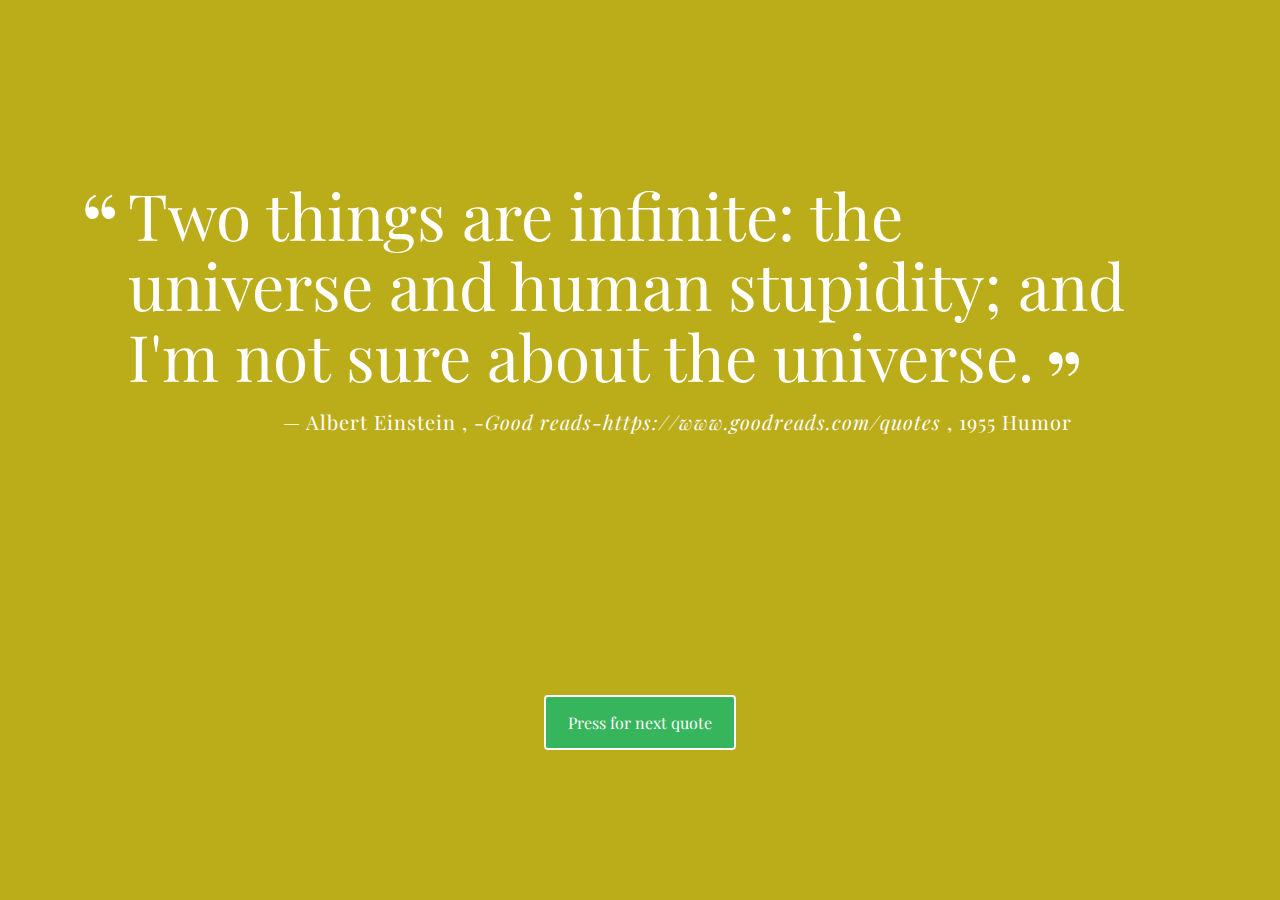
<file: index.html>
<!DOCTYPE html>
<html lang="en">
<head>
  <meta charset="UTF-8">
  <meta name="viewport" content="width=device-width, initial-scale=1.0">
  <title>Random Quotes</title>
  <link href='https://fonts.googleapis.com/css?family=Playfair+Display:400,400italic,700,700italic' rel='stylesheet' type='text/css'>
  <link rel="stylesheet" href="css/normalize.css">
  <link rel="stylesheet" href="css/styles.css">
</head>
<body>
  <div class="container">

    <div id="quote-box">
      <p class="quote">Every great developer you know got there by solving problems they were unqualified to solve until they actually did it.</p>
      <p class="source">Patrick McKenzie<span class="citation">Twitter</span><span class="year">2016</span></p>
    </div>

    <button id="loadQuote">Press for next quote</button>

  </div>
  <script src="js/script.js"></script>
</body>
</html>
</file>
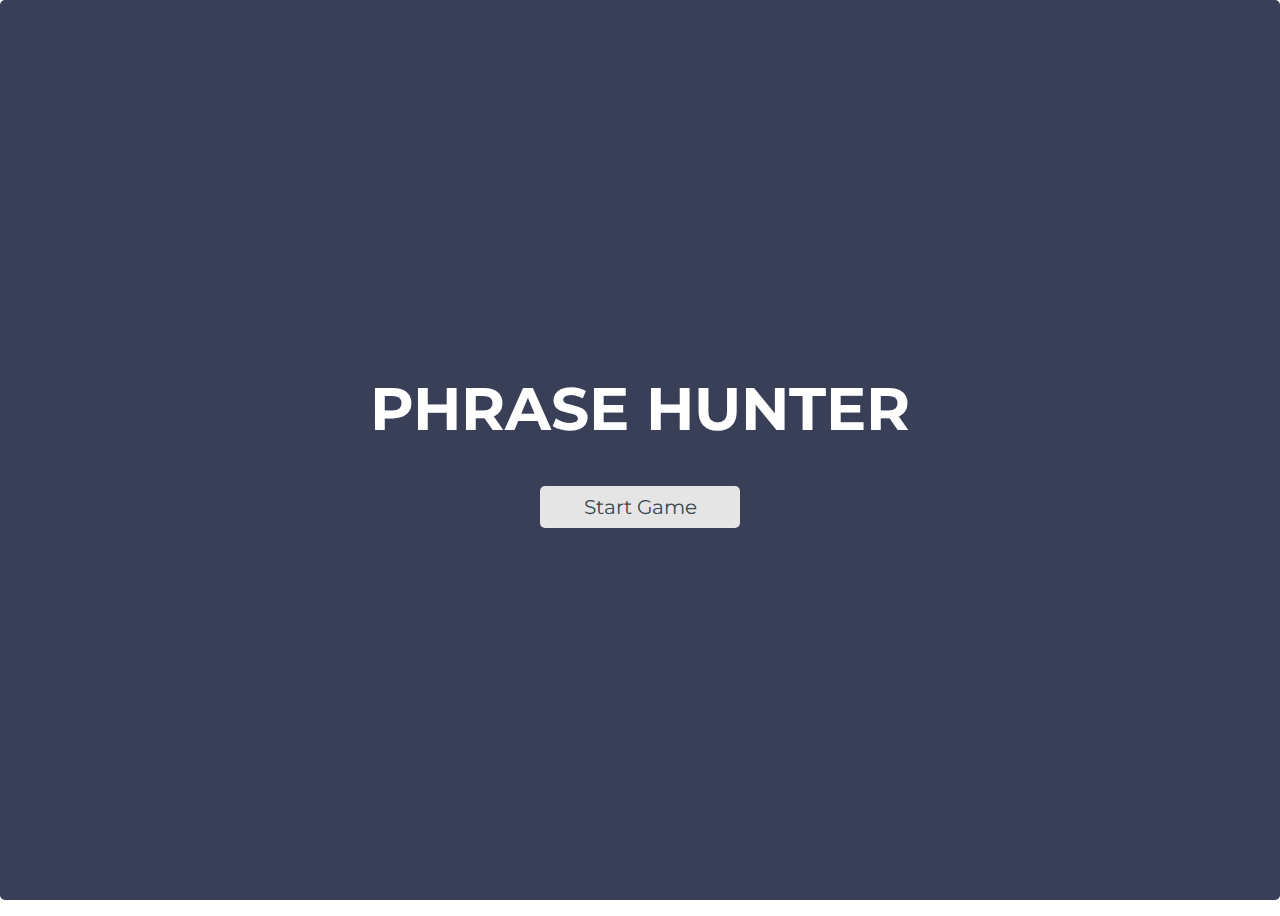
<file: Project 4/index.html>
<!DOCTYPE html>
<html lang="en">
	<head>
		<meta charset="utf-8">
		<title>Phrase Hunter</title>
		<meta name="viewport" content="width=device-width, initial-scale=1.0">
		<link href="css/styles.css" rel="stylesheet">
		<link href="css/animate.css" rel="stylesheet">
		<link href="https://fonts.googleapis.com/css?family=Montserrat" rel="stylesheet">
	</head>

	<body>
		<div class="main-container">
			<div id="overlay" class="start">
				<h2 class="title">Phrase Hunter</h2>
				<h1 id="game-over-message"></h1>
				<button id="btn__reset">Start Game</button>
			</div>

			<div id="banner" class="section">
				<h2 class="header">Phrase Hunter</h2>
			</div>

			<div id="phrase" class="section">
				<ul></ul>
			</div>

			<div id="qwerty" class="section">
				<div class="keyrow">
					<button class="key">q</button>
					<button class="key">w</button>
					<button class="key">e</button>
					<button class="key">r</button>
					<button class="key">t</button>
					<button class="key">y</button>
					<button class="key">u</button>
					<button class="key">i</button>
					<button class="key">o</button>
					<button class="key">p</button>
				</div>

				<div class="keyrow">
					<button class="key">a</button>
					<button class="key">s</button>
					<button class="key">d</button>
					<button class="key">f</button>
					<button class="key">g</button>
					<button class="key">h</button>
					<button class="key">j</button>
					<button class="key">k</button>
					<button class="key">l</button>
				</div>

				<div class="keyrow">
					<button class="key">z</button>
					<button class="key">x</button>
					<button class="key">c</button>
					<button class="key">v</button>
					<button class="key">b</button>
					<button class="key">n</button>
					<button class="key">m</button>
				</div>
			</div>

			<div id="scoreboard" class="section">
				<ol>
					<li class="tries"><img src="images/liveHeart.png" alt="Heart Icon" height="35" width="30"></li>
					<li class="tries"><img src="images/liveHeart.png" alt="Heart Icon" height="35" width="30"></li>
					<li class="tries"><img src="images/liveHeart.png" alt="Heart Icon" height="35" width="30"></li>
					<li class="tries"><img src="images/liveHeart.png" alt="Heart Icon" height="35" width="30"></li>
					<li class="tries"><img src="images/liveHeart.png" alt="Heart Icon" height="35" width="30"></li>
				</ol>
			</div>
		</div>

	</body>
    
	<script type="text/javascript" src="js/Phrase.js"></script>
	<script type="text/javascript" src="js/Game.js"></script>
	<script type="text/javascript" src="js/app.js"></script>
</html>
</file>
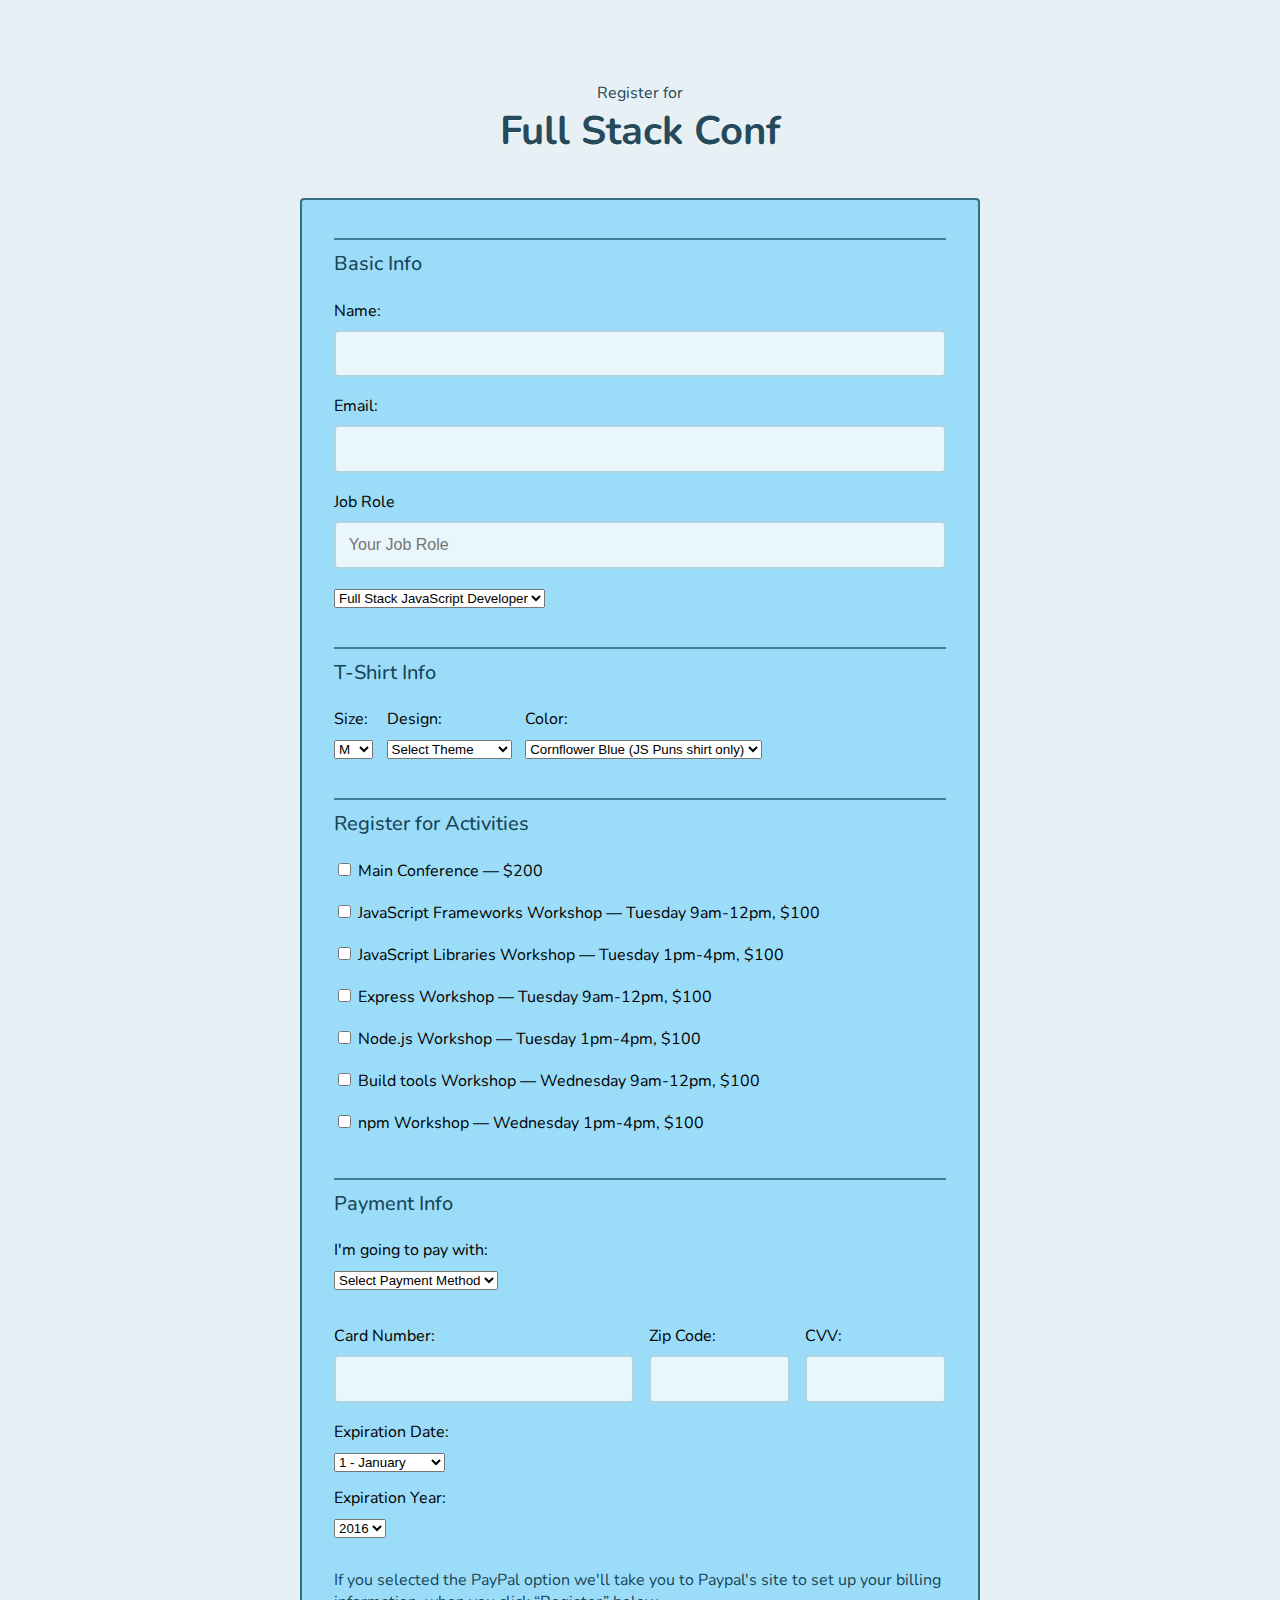
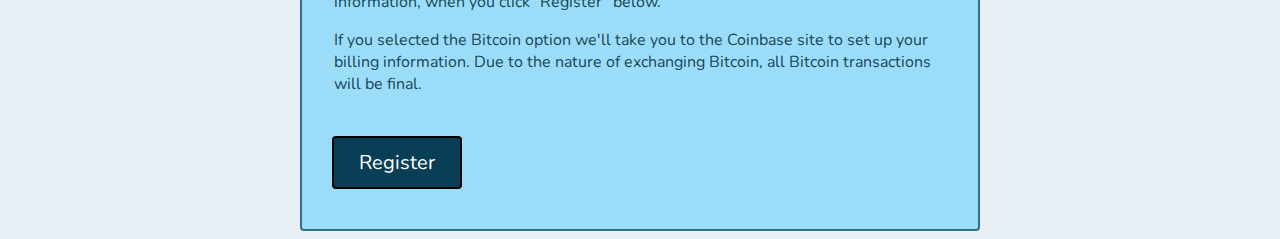
<file: Project 3/interactive-form-v1/index.html>
<!DOCTYPE html>
<html lang="en">
<head>
  <meta charset="utf-8">
  <meta name="viewport" content="width=device-width, initial-scale=1.0">
	<title>Register for Full Stack Conf</title>
	<link rel="stylesheet" href="css/style.css">
</head>
<body>
	<div class="container">
    
    <header>
      <span>Register for</span>
      <h1>Full Stack Conf</h1>
    </header>

    <form action="index.html" method="post">
              
      <fieldset>         
        <legend>Basic Info</legend>
        
        <label for="name">Name:</label>
        <input type="text" id="name" name="user_name">
        
        <label for="mail">Email:</label>
        <input type="email" id="mail" name="user_email">
        
        <label for="title">Job Role</label>
        <input type="text" name= "job_role_other" placeholder="Your Job Role" id ="other_title">
        <select id="title" name="user_title">
          <option value="full-stack js developer">Full Stack JavaScript Developer</option>
          <option value="front-end developer">Front End Developer</option>
          <option value="back-end developer">Back End Developer</option>
          <option value="designer">Designer</option>          
          <option value="student">Student</option>
          <option value="other">Other</option>  
        </select>           
      </fieldset>
      
      <fieldset class="shirt">
        <legend>T-Shirt Info</legend>
        
        <div>
          <label for="size">Size:</label>
          <select id="size" name="user_size">
            <option value="small">S</option>
            <option value="medium" selected>M</option>
            <option value="large">L</option>
            <option value="extra large">XL</option>
          </select>
        </div>

        <div>
          <label for="design">Design:</label>
          <select id="design" name="user_design">
            <option>Select Theme</option>
            <option value="js puns">Theme - JS Puns</option>
            <option value="heart js">Theme - I &#9829; JS</option>
          </select>
        </div>

        <div id="colors-js-puns" class="">
          <label for="color">Color:</label>
          <select id="color">
            <option value="cornflowerblue">Cornflower Blue (JS Puns shirt only)</option>
            <option value="darkslategrey">Dark Slate Grey (JS Puns shirt only)</option> 
            <option value="gold">Gold (JS Puns shirt only)</option> 
            <option value="tomato">Tomato (I &#9829; JS shirt only)</option>
            <option value="steelblue">Steel Blue (I &#9829; JS shirt only)</option> 
            <option value="dimgrey">Dim Grey (I &#9829; JS shirt only)</option>
           </select>
        </div>                
      </fieldset>

      <fieldset class="activities">
        <legend>Register for Activities</legend>
        <label><input type="checkbox" name="all"> Main Conference — $200</label>
        <label><input type="checkbox" name="js-frameworks"> JavaScript Frameworks Workshop — Tuesday 9am-12pm, $100</label>
        <label><input type="checkbox" name="js-libs"> JavaScript Libraries Workshop — Tuesday 1pm-4pm, $100</label>
        <label><input type="checkbox" name="express"> Express Workshop — Tuesday 9am-12pm, $100</label>
        <label><input type="checkbox" name="node"> Node.js Workshop — Tuesday 1pm-4pm, $100</label>          
        <label><input type="checkbox" name="build-tools"> Build tools Workshop — Wednesday 9am-12pm, $100</label>
        <label><input type="checkbox" name="npm"> npm Workshop — Wednesday 1pm-4pm, $100</label>
                  	
      </fieldset>
      <fieldset>
        <legend>Payment Info</legend>

        <label for="payment">I'm going to pay with:</label>
        <select id="payment" name="user_payment">
          <option value="select_method">Select Payment Method</option>
          <option value="credit card">Credit Card</option>
          <option value="paypal">PayPal</option>
          <option value="bitcoin">Bitcoin</option>
        </select>

        <div id="credit-card" class="credit-card">

          <div class="col-6 col">
            <label for="cc-num">Card Number:</label>
        	  <input id="cc-num" name="user_cc-num" type="text">
          </div>

          <div class="col-3 col">
            <label for="zip">Zip Code:</label>
            <input id="zip" name="user_zip" type="text"> 
          </div>

          <div class="col-3 col">
            <label for="cvv">CVV:</label>
            <input id="cvv" name="user_cvv" type="text"> 
          </div>

          <label for="exp-month">Expiration Date:</label>
          <select id="exp-month" name="user_exp-month">
            <option value="1">1 - January</option>
            <option value="2">2 - February</option>
            <option value="3">3 - March</option>
            <option value="4">4 - April</option>
            <option value="5">5 - May</option>
            <option value="6">6 - June</option>
            <option value="7">7 - July</option>
            <option value="8">8 - August</option>
            <option value="9">9 - September</option>
            <option value="10">10 - October</option>
            <option value="11">11 - November</option>	
            <option value="12">12 - December</option>          		          
          </select>
          <label for="exp-year">Expiration Year:</label>
          <select id="exp-year" name="user_exp-year">
            <option value="2016">2016</option>
            <option value="2017">2017</option>
            <option value="2018">2018</option>
            <option value="2019">2019</option>
            <option value="2020">2020</option>        		          
          </select> 	                  	         
        </div>

        <div>
        	<p>If you selected the PayPal option we'll take you to Paypal's site to set up your billing information, when you click “Register” below.</p>
        </div> 

        <div>
        	<p>If you selected the Bitcoin option we'll take you to the Coinbase site to set up your billing information. Due to the nature of exchanging Bitcoin, all Bitcoin transactions will be final.</p>
        </div>                  

      </fieldset>        
        
      <button type="submit">Register</button>
      
    </form>

  </div>
  <script
  src="https://code.jquery.com/jquery-3.4.1.js"
  integrity="sha256-WpOohJOqMqqyKL9FccASB9O0KwACQJpFTUBLTYOVvVU="
  crossorigin="anonymous"></script>
  
</body>
</html>
</file>
<file: css/styles.css>
/** 
 * Treehouse FSJS Techdegree
 * Random Quote Generator - CSS
  
 *The background color has been changed to purple
 */



body {
  background-color: #6736b5;
  color: white;
  font-family: 'Playfair Display', serif;
}

#quote-box {
  position: absolute;
  top: 20%;
  left: 10%;
  right: 10%;
  width: 80%;
  line-height: .5;
}

.quote {
  font-size: 2.5rem;
  font-weight: 400;
  line-height: 1.1;
  position: relative;
  margin: 0;
}

.quote:before, .quote:after {
  font-size: 3rem;
  line-height: 2.5rem;
  position: absolute;
}

.quote:before {
  content: "“";
  top: .25em;
  left: -.5em;
}

.quote:after {
  content: "”";
  bottom: -.1em;
  margin-left: .1em;
  position: absolute;
}

.source {
  font-size: 1rem;
  letter-spacing: 0.05em;
  line-height: 1.1;
  text-align: right;
  margin-right: 4em;
}

.source:before {
  content: "—";
}

.citation {
  font-style: italic;
}

.citation:before {
  content: ", ";
  font-style: normal;
}

.year:before {
  content: ", ";
  font-style: normal;
}

#loadQuote {
  position: fixed;
  width: 12em;
  display: inline-block;
  left: 50%;
  margin-left: -6em;
  bottom: 150px;
  border-radius: 4px;
  border: 2px solid #fff;
  color: #fff;
  background-color: #36b55c;
  padding: 15px 0;
  transition: .5s ;
}
#loadQuote:hover {
  background-color: rgba(255,255,255,.25);
}

#loadQuote:focus {
  outline: none;
}

@media (min-width: 420px) {
  .quote {
    font-size: 4rem;
  }
  .quote:before, .quote:after {
    font-size: 6rem;
  }
  .source {
    font-size: 1.25rem;
  }
}
</file>
<file: Project 4/css/styles.css>
/* Main styles */
@import url('https://fonts.googleapis.com/css?family=Open+Sans:400,700&Roboto:300');

/* Variables */

:root {
  --color-win: #78CF82;
  --color-lose: #D94545;
  --color-start: #5b85b7;
  --color-neutral: #445069;
  --color-neutral-light: #D2D2D2;
  --color-keys: #37474F;
  --color-keys-light: #E5E5E5;
  --font-size-large: 60px;
  --font-size-medium: 20px;
  --transition: all .2s ease-in-out;
}

/* main */

* {
  box-sizing: border-box;
  font-family: 'Montserrat', sans-serif;
}

body {
  justify-content: space-evenly;
  flex-direction: column;
  display: flex;
  height: 100vh;
}

li, ol, ul {
  padding: 0;
  display: inline-block;
}

h2 {
  margin: 0;
  text-transform: uppercase;
  font-size: var(--font-size-large);
  margin: 0;
}

h1 {
  font-size: 30px;
}

button {
  margin: 6px;
  border: 1px solid transparent;
  padding: .5rem 1rem;
  color: var(--color-keys);
  font-size: var(--font-size-medium);
  background-color: var(--color-keys-light);
  border-radius: 5px;
  -webkit-transition: var(--transition);
  -o-transition: var(--transition);
  transition: var(--transition);
  cursor: pointer;
}

#btn__reset {
	width: 200px;
	margin: 0 auto;
}

.main-container {
  display: flex;
  flex-direction: column;
  justify-content: space-around;
  height: 100%;
  max-height: 900px;
  text-align: center;
}

.section {
  width: 100%;
  padding: 10px;
}

#phrase ul li{
  margin-top: 15px;
}

/* Title */

.header {
  color: #3a3f58;
}


/* Phrase */

.letter {
  font-size: var(--font-size-medium);
  height: 65px;
  width: 65px;
  padding: 20px 1px 0 1px;
  margin-right: 2px;
  color: transparent;
  background: var(--color-neutral-light);
  border-radius: 5px;
}

.space {
  width: 15px;
}



.show {
  color: #fff;
  background-color: #4ac0d5;
  font-size: 20px;
  height: 65px;
  width: 65px;
  padding: 20px 1px 0 1px;
  margin-right: 2px;
  border-radius: 5px;
  -webkit-animation-duration: .5s;
  animation-duration: .5s;
}


/* Keyboard */

.keyrow {
  display: flex;
  justify-content: center;
}

.chosen {
  background: #3a3f58;
  border-radius: 5px;
  font-size: var(--font-size-medium);
  color: #FFFFFF;
}

.wrong {
  background: #f7a964;
  color: #FFFFFF;
}

.btn__reset {
  padding: 16px;
  margin: 50px auto;
  background: #f7a964;
  border-radius: 5px;
  font-size: 20px;
  cursor: pointer;
  border-bottom: solid 4px rgba(0, 0, 0, .3);
  border-right: solid 3px rgba(0, 0, 0, .3)
}

.btn__reset:active {
  padding: 14px 16px 16px 14px;
  border-bottom: solid 4px rgba(0, 0, 0, 0);
  border-right: solid 3px rgba(0, 0, 0, 0);
}


/* Overlay */

#overlay {
  display: flex;
  flex-direction: column;
  position: fixed;
  color: #FFFFFF;
  justify-content: center;
  top: 0;
  bottom: 0;
  left: 0;
  right: 0;
  border-radius: 5px;
}

.title {
  color: #FFF;
}

.start {
  background-color: #3a3f58;
}

.start a {
  color: #fff;
}

.win {
  background-color: var(--color-win);
}

.win a {
  color: var(--color-win);
}

.lose {
  background-color: #f5785f;
}

.lose a {
  color: var(--color-lose);
}
</file>
<file: Project 3/interactive-form-v1/css/style.css>
/* ================================= 
  Base Element Styles
==================================== */

@import url('https://fonts.googleapis.com/css?family=Nunito|Roboto+Mono');

* {
  box-sizing: border-box;
}

body,
input,
button {
	font-family: 'Nunito', sans-serif;
}

body {
  font: 1em/1.5;
  color: rgba(6, 49, 68, 0.9);
	background: #e6f0f5;
}

header {
	text-align: center;  
}

h1 {
	font-size: 2.5em;
	text-shadow: 0 1px 0 rgba(255, 255, 255, 0.85);
	margin: 0;
}

a {
  text-decoration: none;
}

/* ================================= 
  Form Element Styles
==================================== */

form {
	padding: .875em 1.875em 1.875em;
	background: #9bdcf8;
	border: 2px solid rgba(8, 63, 87, 0.7);
	border-radius: 4px;
}

fieldset,
legend,
button {
	padding: 0;
	border: none;
}

fieldset {
	margin-top: 1.5em;
}

legend,
button {
	font-size: 1.25em;	
}

legend {
	font-weight: 500;
	padding-top: .5em;
	border-top: 2px solid rgba(8, 63, 87, 0.6);
	margin-bottom: 1.125em;
}

input[type="text"],
input[type="email"],
legend {
	width: 100%;
}

label {
	color: #000;
	display: block;
	margin-bottom: .5em;
}

input,
select {
	margin-bottom: 1.125em;	
}

input {
	font-size: 1em;
	font-weight: 500;
	padding: .8em;
	background: #e9f6fb;
	border: 2px solid #b0d3e2;
	border-radius: 4px;
	outline: none;
}

input:focus {
	background: #fff;
	border-color: #5e97b0;
	transition: border-color .4s, background-color .4s;
}

input[type="checkbox"],
input[type="radio"] {
	display: inline-block;
}

button {
	color: #fff;
	padding: .55em 1.25em;
	background: #083f57;
	margin: 1.25em 0 .5em;
	cursor: pointer;
	border: 2px solid black;
	border-radius: 4px;
	transition: all 0.5s;
}

button:hover {
	background: #0887bd;
	border: 2px solid #f4f6f6;
}

input, 
select, 
option {
	font-family: 'roboto', sans-serif;
}

/* ================================= 
  Page Styles
==================================== */

.container {
	margin: auto;
	max-width: 680px;
}

.shirt div {
	float: left;
	margin-right: .85em;
}

.interests input {
	margin-bottom: 0;
}

.credit-card {
	margin-top: 1.25em;
}

/* ================================= 
  Helper Classes
==================================== */

.is-hidden {
	display: none;
}

.clearfix::after {
  content: " ";
  display: table;
  clear: both;
}

/* ================================= 
  Media Queries
==================================== */

@media (min-width: 0) and (max-width: 679px) {
	header {
		padding: 2em 0;
	}
	button {
		width: 100%;
	}
}

@media (min-width: 680px) {
	header {
		padding: 4.65em 0 2.5em;
	}
	.col {
		float: left;
	}
	.col + .col {
		margin-left: 2.5%;
	}
	.col-3 {
		width: 23%;
	}
	.col-6 {
		width: 49%;
	}

	label {
		clear: both;
	}
}
</file>
